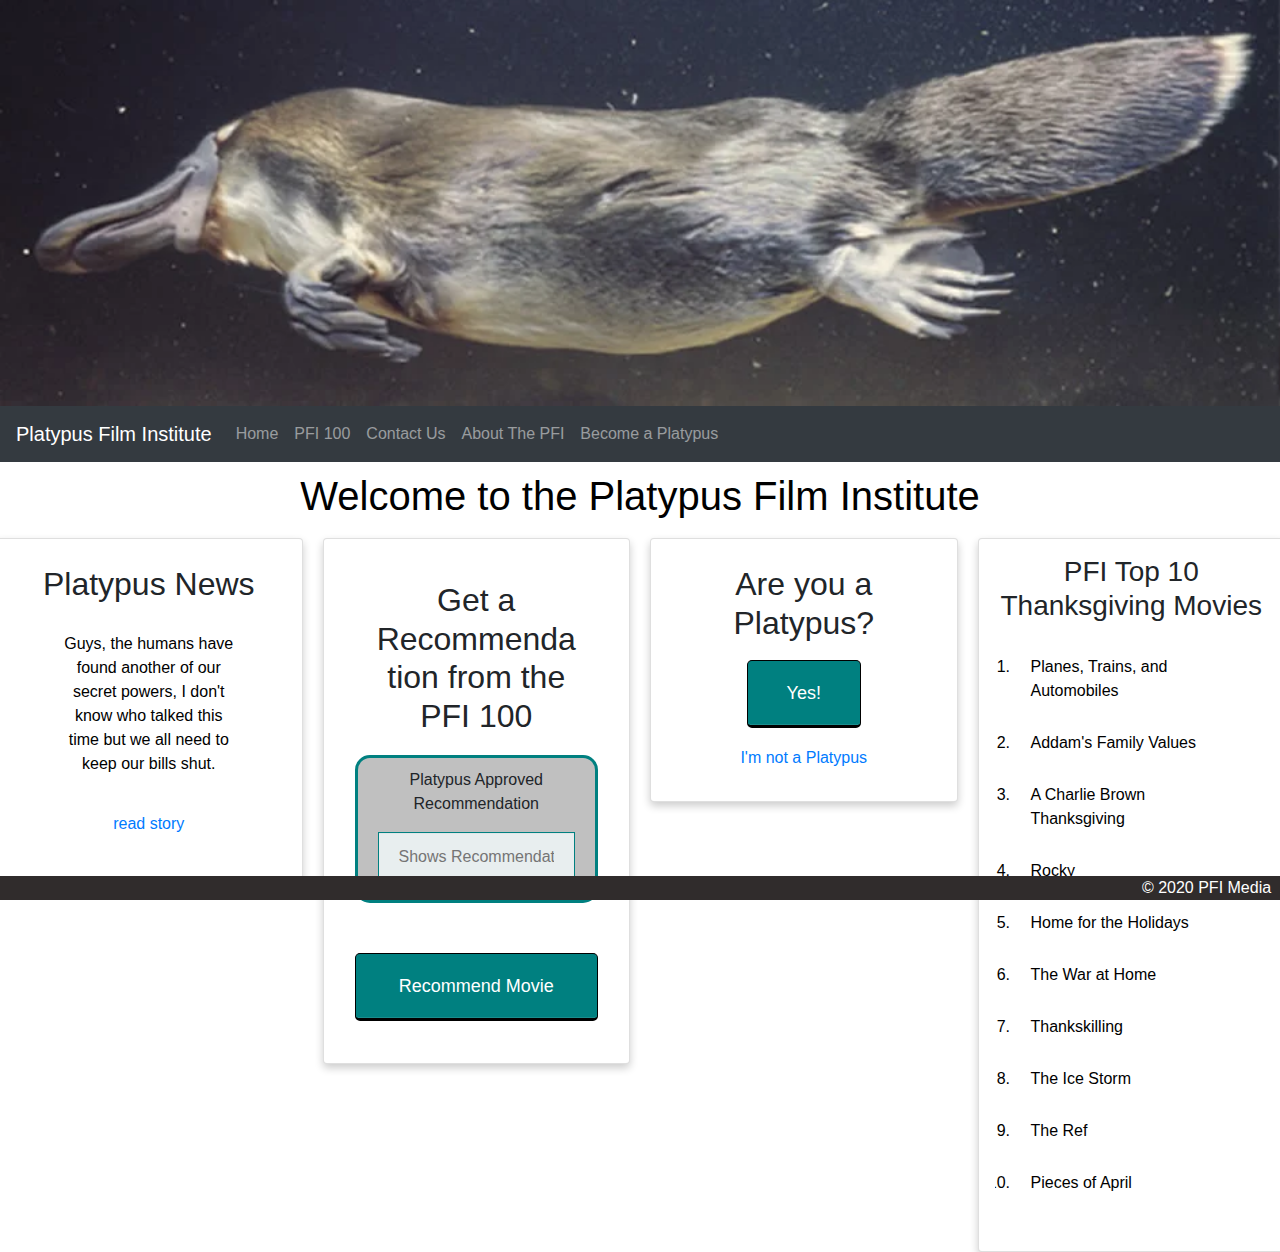
<file: index.html>
<!DOCTYPE html>
<html>
<head>
          <meta charset="utf-8">
          <meta name="viewport" content="width=device-width, initial-scale=1.0">
          <link rel="stylesheet" href="css/normalize.css">
          <link rel="stylesheet" href="css/main.css">
          <link rel="stylesheet" href="css/index.css">
          <link rel="stylesheet" href="https://maxcdn.bootstrapcdn.com/bootstrap/4.5.2/css/bootstrap.min.css">       
            <link rel="stylesheet" href="https://maxcdn.bootstrapcdn.com/bootstrap/4.5.2/css/bootstrap.min.css">
              <script src="https://ajax.googleapis.com/ajax/libs/jquery/3.5.1/jquery.min.js"></script>
              <script src="https://cdnjs.cloudflare.com/ajax/libs/popper.js/1.16.0/umd/popper.min.js"></script>
              <script src="https://maxcdn.bootstrapcdn.com/bootstrap/4.5.2/js/bootstrap.min.js"></script>
              <script src="main.jss"></script>
    </head>
</head>
<header>
        <div class="platypusHeader";> 
            <a href="default.asp"><img src="images\platypus-swimming.webp" alt="platypusImage" style="width:100%;height:100%;"></a>
         </div>
        <nav class="navbar navbar-expand-md bg-dark navbar-dark">
          <a class="navbar-brand" href="#">Platypus Film Institute</a>
          <button class="navbar-toggler" type="button" data-toggle="collapse" data-target="#collapsibleNavbar"><span class="navbar-toggler-icon"></span></button>
          <div class="collapse navbar-collapse" id="collapsibleNavbar">
            <ul class="navbar-nav">
              <li class="nav-item"><a class="nav-link" href="index.html">Home</a></li>
              <li class="nav-item"><a class="nav-link" href="pfilist.html">PFI 100</a></li>
              <li class="nav-item"><a class="nav-link" href="contact.html">Contact Us</a></li>
              <li class="nav-item"><a class="nav-link" href="about.html">About The PFI</a></li>
              <li class="nav-item"><a class="nav-link" href="signup.html">Become a Platypus</a></li>    
            </ul>
          </div>  
        </nav>
</header>   
<body>
<h1>Welcome to the Platypus Film Institute</h1>
<div class="row">
  <div class="column">
    <div class="card">
      <h2>Platypus News</h2>
      <p>Guys, the humans have found another of our secret powers, I don't know who talked this time but we all need to keep our bills shut.</p>
      <p><a href="https://news.sky.com/story/platypus-fur-glows-green-under-uv-light-scientists-discover-12122448">read story</a></p>
    </div>
  </div>
  <div class="column">
    <div class="card">
      <div class="container">
        <h2> Get a Recommendation from the PFI 100 </h2>
          <form id="myForm"><label for="Recommendation"> Platypus Approved Recommendation</label><input "randomMovie" type="text" id="randomMovie" placeholder="Shows Recommendation" disabled></form>
                 <button class="otherButtons" onclick="findMovie();" type="randomMovie" id="randomButton" >Recommend Movie</button>
      </div>
    </div>
  </div>
  <div class="column">
    <div class="card">
      <h2>Are you a Platypus?</h2>
      <div>
      <button class="otherButtons" id="signInbtn" onclick="document.getElementById('id01').style.display='block'" style="width:auto;">Yes!</button>
      </div>
        <h6><a href="signup.html">I'm not a Platypus</a></h6>
      <div id="id01" class="modal">
        <form class="modal-content animate" action="/action_page.php" method="post">
        <div class="imgcontainer">
          <span onclick="document.getElementById('id01').style.display='none'" class="close" title="Close Modal">&times;</span><img src="images\face.jpeg" alt="Avatar" class="avatar">
        </div>
          <div class="container"><label for="uname"><b>Platypus Name</b></label><input type="text" placeholder="Enter Username" name="uname" required>
            <label for="psw"><b>Password</b></label>
            <input type="password" placeholder="Enter Password" name="psw" required>
            <button type="submit">Login</button>
            <label><input type="checkbox" checked="checked" name="remember"> Remember this Platypus</label>
          </div>
          <div class="container" style="background-color:#f1f1f1">
            <button type="button" onclick="document.getElementById('id01').style.display='none'" class="cancelbtn">Cancel</button>
            <span class="psw">Forgot <a href="#">password?</a></span>
          </div>
        </div>
    </div>
  </div>
  <div class="column">
    <div class="card">
      <h3>PFI Top 10 Thanksgiving Movies</h3>
        <ol>
          <li>Planes, Trains, and Automobiles</li>
          <li>Addam's Family Values</li>
          <li>A Charlie Brown Thanksgiving</li>
          <li>Rocky</li>
          <li>Home for the Holidays</li>
          <li>The War at Home</li>
          <li>Thankskilling</li>
          <li>The Ice Storm</li>
          <li>The Ref</li>
          <li>Pieces of April</li>
        </ol>
    </div>
  
</div>
</body>
  <footer class="footer">
    &#169 2020 PFI Media &nbsp;
  </footer>
  </html>
</file>
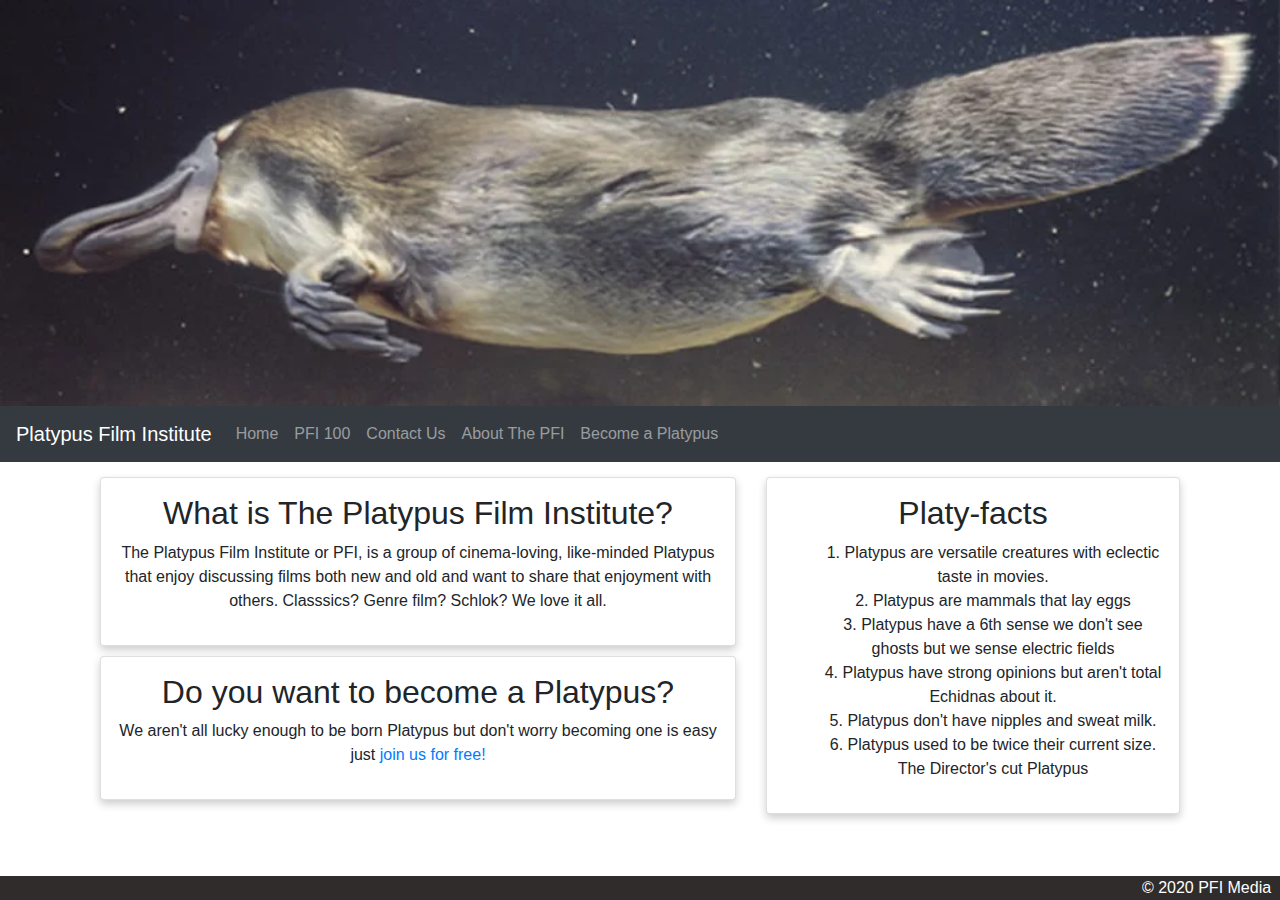
<file: about.html>
<!DOCTYPE html>
<html>
  <head>
      <meta charset="utf-8">
      <meta name="viewport" content="width=device-width, initial-scale=1.0">
      <link rel="stylesheet" href="css/normalize.css">
      <link href='http://fonts.googleapis.com/css?family=Nunito:400,300' rel='stylesheet' type='text/css'>
      <link rel="stylesheet" href="css/about.css">
      <link rel="stylesheet" href="https://maxcdn.bootstrapcdn.com/bootstrap/4.5.2/css/bootstrap.min.css">
      <script src="https://ajax.googleapis.com/ajax/libs/jquery/3.5.1/jquery.min.js"></script>
      <script src="https://cdnjs.cloudflare.com/ajax/libs/popper.js/1.16.0/umd/popper.min.js"></script>
      <script src="https://maxcdn.bootstrapcdn.com/bootstrap/4.5.2/js/bootstrap.min.js"></script>
  </head>
  <header>
    <div class="platypusHeader";><a href="default.asp"><img src="images\platypus-swimming.webp" alt="platypusImage" style="width:100%;height:100%;"></a></div>
    <nav class="navbar navbar-expand-md bg-dark navbar-dark"><a class="navbar-brand" href="#">Platypus Film Institute</a><button class="navbar-toggler" type="button" data-toggle="collapse" data-target="#collapsibleNavbar"><span class="navbar-toggler-icon"></span></button>
      <div class="collapse navbar-collapse" id="collapsibleNavbar">
        <ul class="navbar-nav">
          <li class="nav-item"><a class="nav-link" href="index.html">Home</a></li>
          <li class="nav-item"><a class="nav-link" href="pfilist.html">PFI 100</a></li>
          <li class="nav-item"><a class="nav-link" href="contact.html">Contact Us</a></li>
          <li class="nav-item"><a class="nav-link" href="about.html">About The PFI</a></li>
          <li class="nav-item"><a class="nav-link" href="signup.html">Become a Platypus</a></li>    
        </ul>
      </div>  
    </nav>
  </header>   
  <body>
    <div class="container">
     <div class="rowone">
      <div class="col middle">
        <div class="card"> 
          <h2>What is The Platypus Film Institute? </h2>
            <p>The Platypus Film Institute or PFI, is a group of cinema-loving, like-minded Platypus that enjoy discussing films both new and old and want to share that enjoyment with others. Classsics? Genre film? Schlok? We love it all.</p>
        </div>
      </div>
        <div class="col left">
          <div class="card"><h2>Do you want to become a Platypus?</h2>
           <p>We aren't all lucky enough to be born Platypus but don't worry becoming one is easy just <a href="signup.html">join us for free!</a></p>
          </div>
        </div>
     </div>
     <div class="rowtwo">
      <div class="col right">
       <div class="card">
        <h2>Platy-facts</h2>
          <ol>
            <li>Platypus are versatile creatures with eclectic taste in movies.</li>
            <li>Platypus are mammals that lay eggs</li>
            <li>Platypus have a 6th sense we don't see ghosts but we sense electric fields </li>
            <li>Platypus have strong opinions but aren't total Echidnas about it.</li>
            <li>Platypus don't have nipples and sweat milk.</li>
            <li>Platypus used to be twice their current size. The Director's cut Platypus</li>
          </ol>
      </div>
    </div>
   </div>
  </body>
  <footer class="footer">
      &#169 2020 PFI Media &nbsp;
  </footer>
</html>
</file>
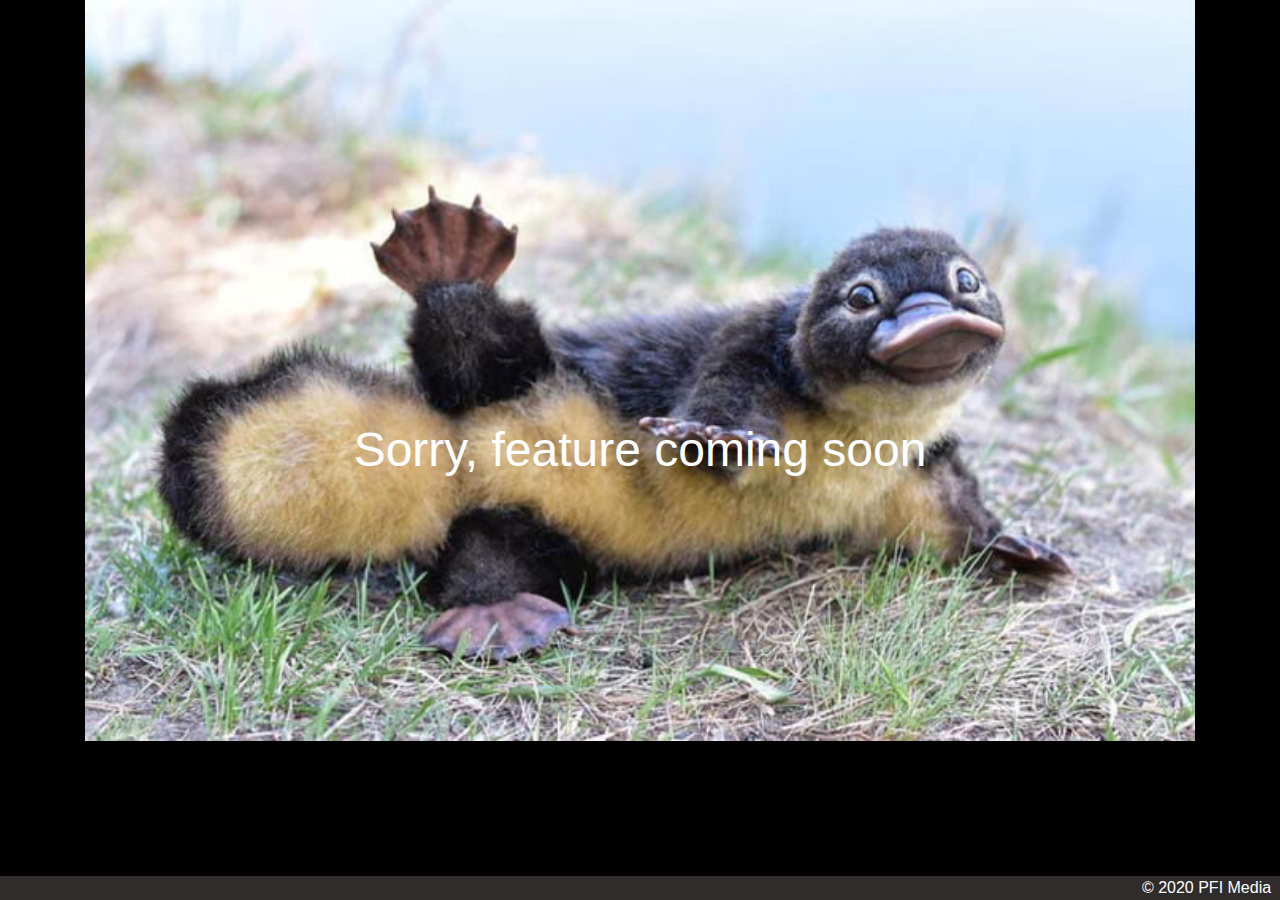
<file: comingsoon.html>
<!DOCTYPE html>
<html>
      <head>
          <meta charset="utf-8">
          <meta name="viewport" content="width=device-width, initial-scale=1.0">
          <link rel="stylesheet" href="css/normalize.css">
          <link href='http://fonts.googleapis.com/css?family=Nunito:400,300' rel='stylesheet' type='text/css'>

          <link rel="stylesheet" href="css/contact.css">
          <link rel="stylesheet" href="https://maxcdn.bootstrapcdn.com/bootstrap/4.5.2/css/bootstrap.min.css">
            <script src="https://ajax.googleapis.com/ajax/libs/jquery/3.5.1/jquery.min.js"></script>
            <script src="https://cdnjs.cloudflare.com/ajax/libs/popper.js/1.16.0/umd/popper.min.js"></script>
            <script src="https://maxcdn.bootstrapcdn.com/bootstrap/4.5.2/js/bootstrap.min.js"></script>
          </head>
          <body>
    
        </head>

<body>

       <div class="container">
        <img src="images\babyPlatypus1.jpg" alt="platypusImage" style="width:100%;height: 100%;">
        <div class="centered">Sorry, feature coming soon</div>

        </div>
    </body>


    <footer class="footer">
        &#169 2020 PFI Media &nbsp;
       </footer>


    <style>
        body{
            background-color: black;
            text-align: center;

        }
    

    .centered {
        position: absolute;
        top: 50%;
        left: 50%;
        width: 100%;
        transform: translate(-50%, -50%);
        font-size: 300%;
        color: white;
  }




  @media screen and (max-width: 600px) {
    .centered {
        position: absolute;
        top: 20%;
        left: 50%;
        width: 100%;
        transform: translate(-50%, -50%);
        font-size: 300%;
        color: white;
  }
  }

  @media screen and (min-width: 600px) {
    .centered {
        position: absolute;
        top: 20%;
        left: 50%;
        width: 100%;
        transform: translate(-50%, -50%);
        font-size: 300%;
        color: white;
  }
  }

  @media screen and (min-width: 750px) {
    .centered {
        position: absolute;
        top: 30%;
        left: 50%;
        width: 100%;
        transform: translate(-50%, -50%);
        font-size: 300%;
        color: white;
  }
  }

  @media screen and (min-width: 990px) {
    .centered {
        position: absolute;
        top: 40%;
        left: 50%;
        width: 100%;
        transform: translate(-50%, -50%);
        font-size: 300%;
        color: white;
    }}

  @media screen and (min-width: 1200px) {
    .centered {
        position: absolute;
        top: 50%;
        left: 50%;
        width: 100%;
        transform: translate(-50%, -50%);
        font-size: 300%;
        color: white;
  }
  }


    </style>
    <html>
</file>
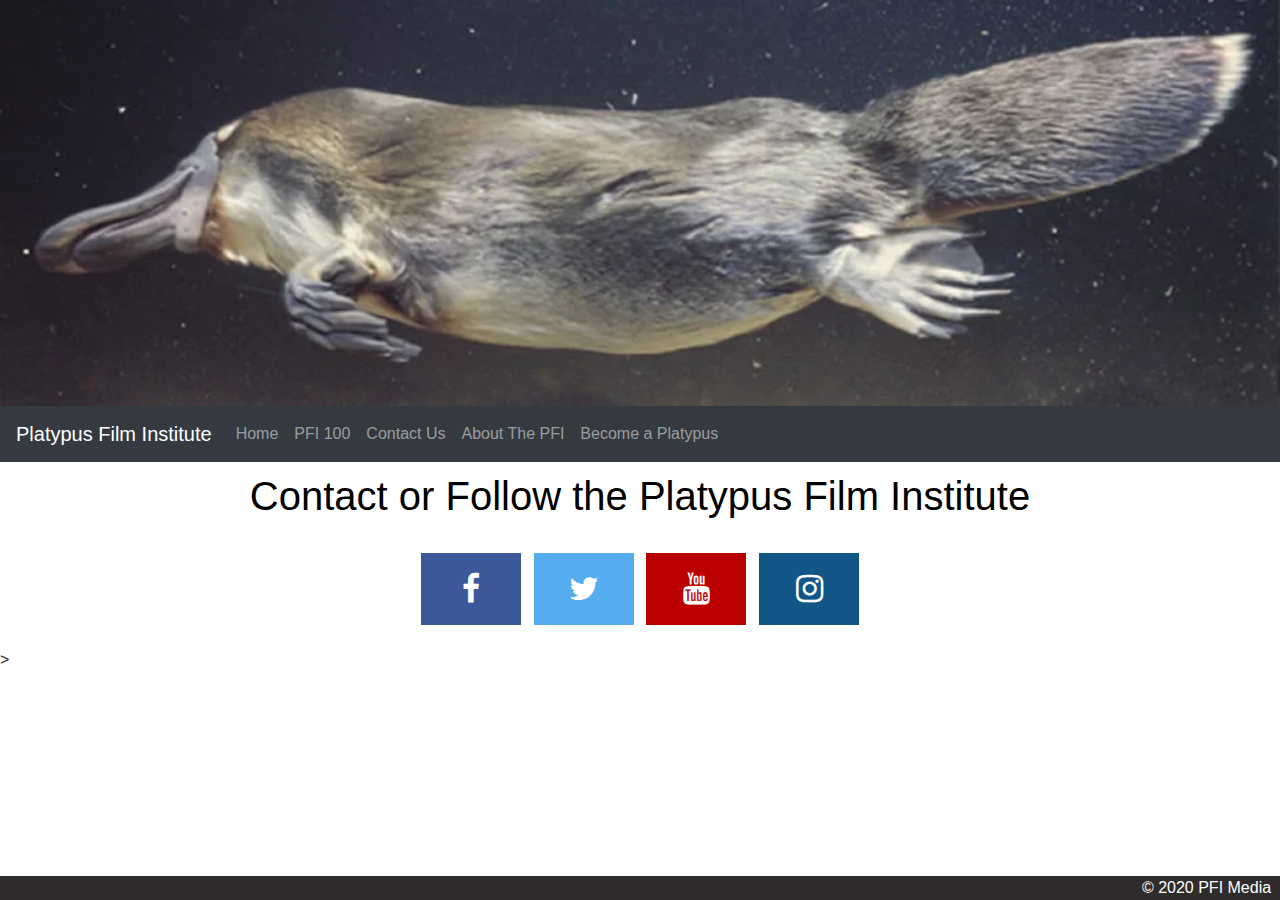
<file: contact.html>
<!DOCTYPE html>
<html>
  <head>
    <meta charset="utf-8">
    <meta name="viewport" content="width=device-width, initial-scale=1.0">
    <link rel="stylesheet" href="css/normalize.css">
    <link href='http://fonts.googleapis.com/css?family=Nunito:400,300' rel='stylesheet' type='text/css'>
    <link rel="stylesheet" href="css/contact.css">
    <link rel="stylesheet" href="https://maxcdn.bootstrapcdn.com/bootstrap/4.5.2/css/bootstrap.min.css">
    <script src="https://ajax.googleapis.com/ajax/libs/jquery/3.5.1/jquery.min.js"></script>
    <script src="https://cdnjs.cloudflare.com/ajax/libs/popper.js/1.16.0/umd/popper.min.js"></script>
    <script src="https://maxcdn.bootstrapcdn.com/bootstrap/4.5.2/js/bootstrap.min.js"></script>
    <link rel="stylesheet" href="https://cdnjs.cloudflare.com/ajax/libs/font-awesome/4.7.0/css/font-awesome.min.css">
  </head>
  <header>
    <div class="platypusHeader";><a href="default.asp"><img src="images\platypus-swimming.webp" alt="platypusImage" style="width:100%;height:100%;"></a></div>
    <nav class="navbar navbar-expand-md bg-dark navbar-dark">
      <a class="navbar-brand" href="#">Platypus Film Institute</a>
      <button class="navbar-toggler" type="button" data-toggle="collapse" data-target="#collapsibleNavbar"><span class="navbar-toggler-icon"></span></button>
      <div class="collapse navbar-collapse" id="collapsibleNavbar">
        <ul class="navbar-nav">
          <li class="nav-item"><a class="nav-link" href="index.html">Home</a></li>
          <li class="nav-item"><a class="nav-link" href="pfilist.html">PFI 100</a></li>
          <li class="nav-item"><a class="nav-link" href="contact.html">Contact Us</a></li>
          <li class="nav-item"><a class="nav-link" href="about.html">About The PFI</a></li>
          <li class="nav-item"><a class="nav-link" href="signup.html">Become a Platypus</a></li>    
        </ul>
      </div>  
    </nav>
  </header>   
  <body>
  <h1>Contact or Follow the Platypus Film Institute</h1>
  <h2>
    <!-- Add font awesome icons -->
    <a href="https://www.facebook.com" class="fa fa-facebook"></a>
    <a href="https://twitter.com" class="fa fa-twitter"></a>
    <a href="https://www.youtube.com" class="fa fa-youtube"></a>
    <a href="https://www.instagram.com" class="fa fa-instagram"></a>
  </h3>>
</body>
<footer class="footer">
  &#169 2020 PFI Media &nbsp;
</footer>
</html>
</file>
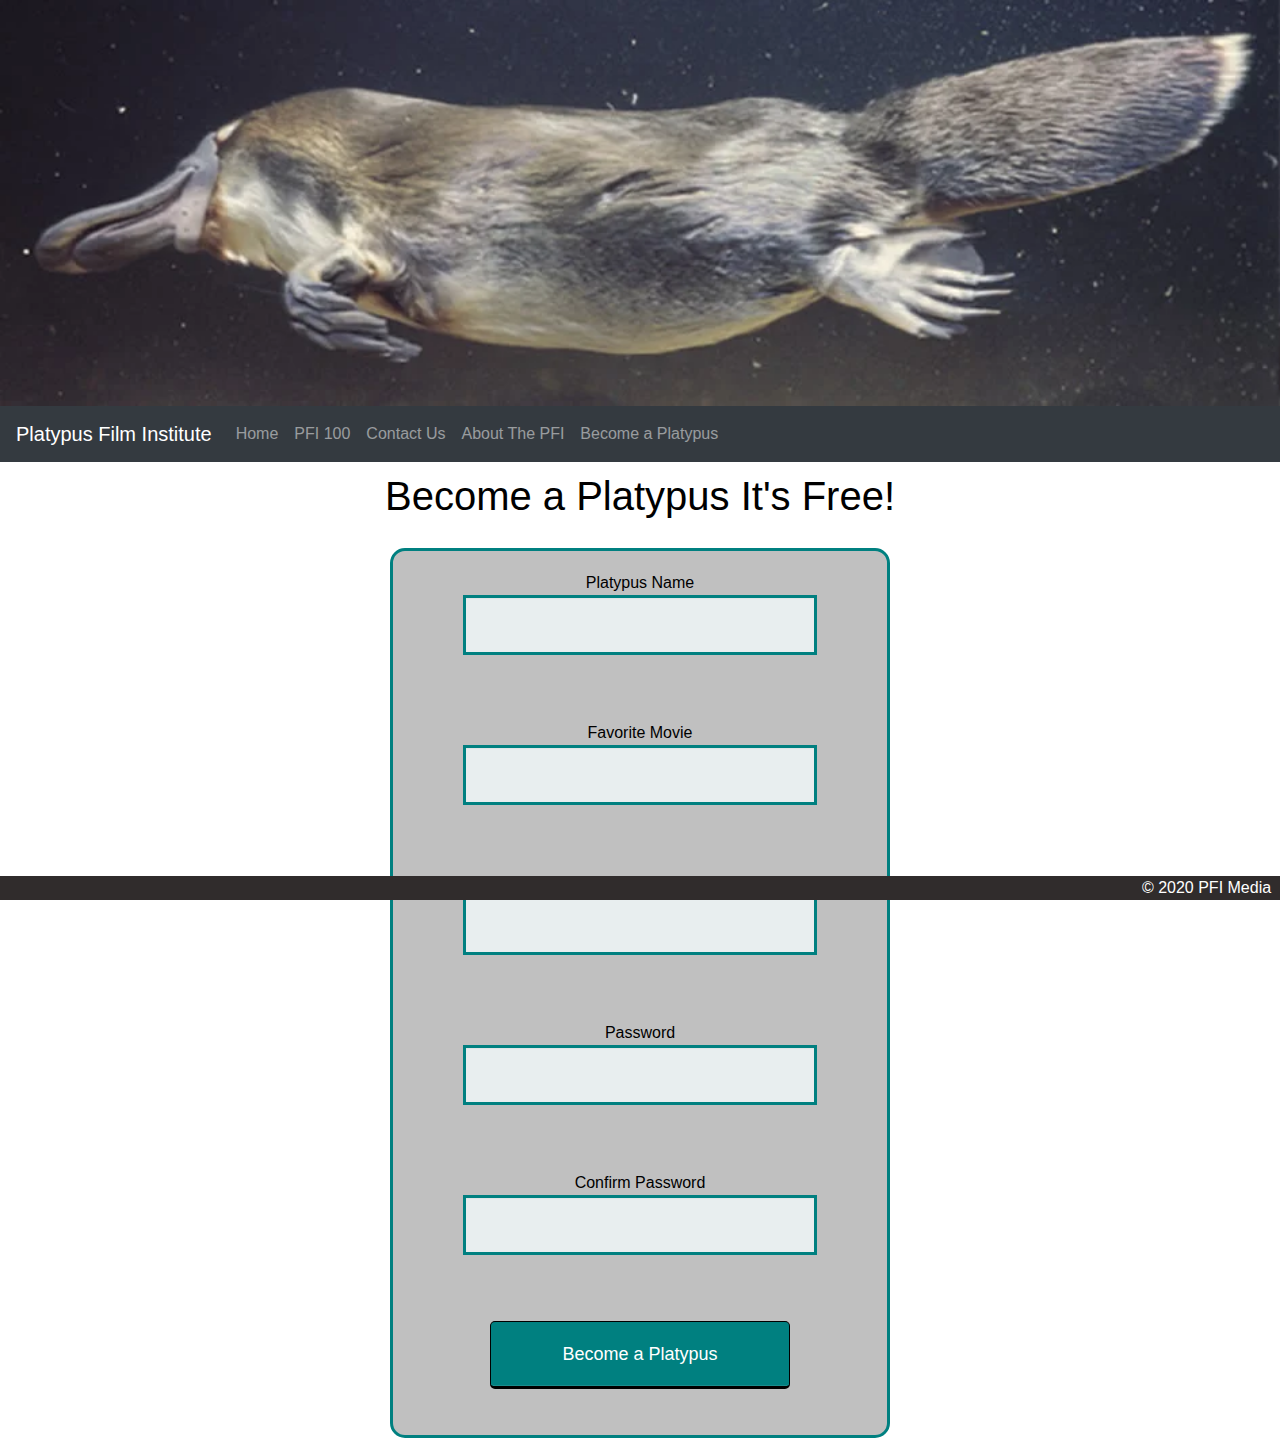
<file: signup.html>
<!DOCTYPE html>
<html>
  <head>
          <meta charset="utf-8">
          <meta name="viewport" content="width=device-width, initial-scale=1.0">
          <link rel="stylesheet" href="css/normalize.css">
          <link href='http://fonts.googleapis.com/css?family=Nunito:400,300' rel='stylesheet' type='text/css'>
          <link rel="stylesheet" href="css/main.css">

          <link rel="stylesheet" href="https://maxcdn.bootstrapcdn.com/bootstrap/4.5.2/css/bootstrap.min.css">
            <script src="https://ajax.googleapis.com/ajax/libs/jquery/3.5.1/jquery.min.js"></script>
            <script src="https://cdnjs.cloudflare.com/ajax/libs/popper.js/1.16.0/umd/popper.min.js"></script>
            <script src="https://maxcdn.bootstrapcdn.com/bootstrap/4.5.2/js/bootstrap.min.js"></script>
            <script src="main.jss"></script>
  </head>
  <header>
          <div class="platypusHeader";><a href="default.asp"><img src="images\platypus-swimming.webp" alt="platypusImage" style="width:100%;height:100%;"></a></div>
          <nav class="navbar navbar-expand-md bg-dark navbar-dark"><a class="navbar-brand" href="#">Platypus Film Institute</a>
            <button class="navbar-toggler" type="button" data-toggle="collapse" data-target="#collapsibleNavbar"><span class="navbar-toggler-icon"></span></button>
            <div class="collapse navbar-collapse" id="collapsibleNavbar">
              <ul class="navbar-nav">
                <li class="nav-item"><a class="nav-link" href="index.html">Home</a></li>
                <li class="nav-item"><a class="nav-link" href="pfilist.html">PFI 100</a></li>
                <li class="nav-item"><a class="nav-link" href="contact.html">Contact Us</a></li>
                <li class="nav-item"><a class="nav-link" href="about.html">About The PFI</a></li>
                <li class="nav-item"><a class="nav-link" href="signup.html">Become a Platypus</a></li>    
              </ul>
            </div>  
          </nav>
  </header>   
   <h1> Become a Platypus It's Free! </h1>

  <form class="signup" name="RegForm"  
        onsubmit="return formValidation()" method="post"> 
      <p>Platypus Name <input id="platypusName" type="text" 
                      size="65" name="Name" value=""/></p> 
    
      <p>Favorite Movie <input type="text" 
                         size="65" name="Favorite" /></p> 
    
      <p>E-mail Address <input type="text" 
                             size="65" name="EMail" /></p> 
    
      <p>Password <input type="text" 
                          size="65" name="Password" /></p> 
    
      <p>Confirm Password <input type="text" 
                           size="65" name="ConfirmPassword" /></p> 

         <p> <input class="otherButtons" type="submit" 
                 value="Become a Platypus" name="Submit" /> 
      </p> 

      <style>


      </style>
  </form> 
  </body>
  <footer class="footer">
    &#169 2020 PFI Media &nbsp;
  </footer>
</html>
</file>
<file: css/main.css>
*, *:before, *:after {
    -moz-box-sizing: border-box;
    -webkit-box-sizing: border-box;
    box-sizing: border-box;
  }


  
  /*-----------------------------------top 10 movie list--------------------------------------*/
  
    ol {
      margin: 0;
      padding: 0;
      overflow: hidden;
      max-width: 300px;
      margin: 10px auto;
      padding: 10px 20px;    
      border-radius: 8px;
    }
    
    
    ol li {
      color: black;
      text-align: left;
      padding: 14px 16px;
    }
      
  
/*--------------------------------------got rid of white space above navbar--------------*/
  .platypusHeader {
    margin: 0;
  }
  
  /*---------------------------------------footer--------------------------*/
  .footer {
    position: fixed;
    left: 0;
    bottom: 0;
    width: 100%;
    background-color: rgb(48, 44, 44);
    color: white;
    text-align: right;
  }
  
  
  body {
    font-family: 'Nunito', sans-serif;
    color: black;
    display: flex;
    flex-direction: column; 
    height: 100vh; 
    margin:0;
  }
  
  main {
    flex: 1 0 auto; 
  }
  
  
  div {
    text-align: center;
  }
  
  
  h1 {
    margin: 0 0 30px 0;
    text-align: center;
    max-width: 100%;
    margin: 10px auto;
    padding: 10px 20px;
    background: white;
    border-radius: 8px;
    color: black;
  }
  
  p {
    color: black;
    max-width: 1000px;
    margin: 10px auto;
    padding: 10px 50px;
    border-radius: 8px;
    text-align: center;
  }
  
  h2 {
    margin: 0 0 30px 0;
    text-align: center;
    max-width: 100%;
    margin: 10px auto;
    padding: 10px 20px;
    background: white;
    border-radius: 8px;
  }

  h6{
    margin: 0 0 30px 0;
    text-align: center;
    max-width: 100%;
    margin: 10px auto;
    padding: 10px 20px;
    background: white;
    border-radius: 8px;
  }
  
  p2 {
    color: orange;
    max-width: 300px;
    margin: 10px auto;
    padding: 10px 20px;
    background: black;
    border-radius: 8px;
    text-align: center;
  }

  /*-------------------------------------Forms & buttons Index & Become a Platypus pages----------------------*/
  
  form {
    max-width: 300px;
    margin: 10px auto;
    padding: 10px 20px;
    background: silver;
    border-radius: 15px;
    margin-bottom: 50px;
    border: solid;
    border-color: teal;
  }
  
    /*-------------------------------------Buttons Index & Become a Platypus pages----------------------*/
  

    .otherButtons {
      padding: 19px 39px 18px 39px;
      color: white;
      background-color: teal;
      font-size: 18px;
      text-align: center;
      font-style: normal;
      border-radius: 5px;
      width: 100%;
      max-width: 300px;
      border: 1px solid black;
      border-width: 1px 1px 3px;
      box-shadow: 0 -1px 0 rgba(255,255,255,0.1) inset;
      margin-bottom: 10px;
    }
  
  /*--------------------------input fields Random & Signup---------------------*/

  input[type="text"],
  input[type="password"],
  input[type="email"],
  input[type="favorite"],
  input[type="randomMovie"],
  textarea, 
  select {
    background: white;
    border: solid;
    border-color: teal;
    font-size: 16px;
    height: auto;
    margin: 0;
    outline: 0;
    padding: 15px;
    width: 100%;
    background-color: #e8eeef;
    color: black;
    box-shadow: 0 1px 0 rgba(0,0,0,0.03) inset;
    margin-bottom: 30px;
  }
  
  
  select {
    padding: 6px;
    height: 32px;
    border-radius: 2px;
  }
  


  .signup {
    background-color: silver;
    color: black;
    max-width: 300px;
  }
    
    
    
    .centered {
      position: absolute;
      top: 50%;
      left: 50%;
      height: 100%;
      width: 100%;
      transform: translate(-50%, -50%);
      font-size: 300%;
      color: limegreen;
    }
    
    /*---------------------------signup form----------------------*/
    @media screen and (min-width: 500px) {
    .signup {
      background-color: silver;
      color: black;
      max-width: 500px;
    }
</file>
<file: css/index.css>
* {
  box-sizing: border-box;
}

/*------------------------------------------cards----------------------------------*/
body {
  font-family: Arial, Helvetica, sans-serif;
}

/* Float four columns side by side */
.column {
  float: left;
  width: 25%;
  padding: 0 10px;
}

/* Remove extra left and right margins, due to padding */
.row {margin: 0 -5px;}

/* Clear floats after the columns */
.row:after {
  content: "";
  display: table;
  clear: both;
}



/* Style the counter cards */
.card {
  box-shadow: 0 4px 8px 0 rgba(0, 0, 0, 0.2);
  padding: 16px;
  text-align: center;
  background-color: #f1f1f1;
}


/*----------------------------------- Center the image and position the close button----------------------------------- */
.imgcontainer {
    text-align: center;
    margin: 24px 0 12px 0;
    position: relative;
  }
  
  img.avatar {
    width: 80%;
    border-radius: 50%;
  }
  
  .container {
    padding: 16px;
  }
  
  span.psw {
    float: right;
    padding-top: 16px;
  }
  
  /*----------------------------------- The Modal (background)----------------------------------- */
  .modal {
    display: none; /*----------------------------------- Hidden by default----------------------------------- */
    position: fixed; /*----------------------------------- Stay in place----------------------------------- */
    z-index: 1; /*----------------------------------- Sit on top----------------------------------- */
    left: 0;
    top: 0;
    width: 100%; 
    height: 100%; 
    overflow: auto; 
    background-color: rgb(0,0,0); 
    background-color: rgba(0,0,0,0.4); 
    padding-top: 60px;
  }
  
  /*----------------------------------- Modal Content/Box----------------------------------- */
  .modal-content {
    background-color: grey;
    margin: 5% auto 15% auto; /*----------------------------------- centered----------------------------------- */
    border: 1px solid teal;
    width: 80%;   }
  
  /*----------------------------------- The Close Button (x)----------------------------------- */
  .close {
    position: absolute;
    right: 25px;
    top: 0;
    color: #000;
    font-size: 35px;
    font-weight: bold;
  }
  
  .close:hover,
  .close:focus {
    color: orange;
    cursor: pointer;
  }
  

/*-----------------------------------   sign in form        ----------------------------------- */
 
body {font-family: Arial, Helvetica, sans-serif;}

/*----------------------------------- Full-width input fields----------------------------------- */
input[type=text], input[type=password] {
  width: 100%;
  padding: 12px 20px;
  margin: 8px 0;
  display: inline-block;
  border: 1px solid teal;
  box-sizing: border-box;
}




/*----------------------------------- Extra styles for the cancel button----------------------------------- */
.cancelbtn {
  width: auto;
  padding: 10px 18px;
  background-color: orange;
}


    /*----------------------------------- Add Zoom Animation----------------------------------- */
    .animate {
        -webkit-animation: animatezoom 0.6s;
        animation: animatezoom 0.6s
      }
      
      @-webkit-keyframes animatezoom {
        from {-webkit-transform: scale(0)} 
        to {-webkit-transform: scale(1)}
      }
        
      @keyframes animatezoom {
        from {transform: scale(0)} 
        to {transform: scale(1)}
      }
      
      
      /*----------------------------------- Change styles for span and cancel button on extra small screens----------------------------------- */
      @media screen and (max-width: 300px) {
        span.psw {
           display: block;
           float: none;
        }
        .cancelbtn {
           width: 100%;
        }
      }

      /*-------------------------------------------------- Responsive columns ----------------------------------------------------------*/
@media screen and (max-width: 600px) {
  .column {
    width: 100%;
    display: block;
    margin-bottom: 20px;
  }
}
</file>
<file: css/about.css>
ol {
    list-style-position: inside;
    display: inline;
    overflow: auto;

    }

h2{
  text-align: center;
  
}


    /*----------------------------------------Columns----------------------------*/
     .container {
     width: 100%;
     max-width: 1140px;
     margin: 15px auto;
     }
     .col, .rowone, .rowtwo {
      width: 100%;
      }
      .middle {
      float: left
      }
      .left {
      float: right
      }
      .rowtwo {
      float: left
      }

    /* -------------------------------Style the counter cards-------------------- */
    .card {
      box-shadow: 0 4px 8px 0 rgba(0, 0, 0, 0.2);
      padding: 16px;
      text-align: center;
      background-color: #f1f1f1;
    }
     

       /*---------------------------------------footer--------------------------*/
  .footer {
    position: fixed;
    left: 0;
    bottom: 0;
    width: 100%;
    background-color: rgb(48, 44, 44);
    color: white;
    text-align: right;
  }


  /*-------------------------media Queries----------------------------------*/
  
 /*---------------------------columns-------------------------------------*/    

    
    @media (min-width: 1000px) {
    .col {
    margin-bottom: 10px
    }
    .rowone {
    width: 60%;
    float: left;
    }
    .rowtwo {
    width: 40%;
    float: right;
    }
    .middle {
    float: right;
    width: 66.6%;
    background: white;
    }
    .left {
    float: left;
    width: 32%;
    background: white;
    }
    .right {
    float: left;
    width: 100%;
    background: white;
    margin-bottom: 30px;;
    }
  }
</file>
<file: css/contact.css>
h1 {
    margin: 0 0 30px 0;
    text-align: center;
  }


  .footer {
    position: fixed;
    left: 0;
    bottom: 0;
    width: 100%;
    background-color: rgb(48, 44, 44);
    color: white;
    text-align: right;
  } 
 
 /*contact page icons*/
 .fa {
  padding: 20px;
  font-size: 3000px;
  width: 100px;
  text-align: center;
  text-decoration: none;
  margin: 5px 2px;

}

.fa:hover {
      opacity: 0.7;
  }
  
  .fa-facebook {
    background: #3B5998;
    color: white;
  }
  
  .fa-twitter {
    background: #55ACEE;
    color: white;
  }
            
  .fa-youtube {
    background: #bb0000;
    color: white;
  }
  
  .fa-instagram {
    background: #125688;
    color: white;
  }
  
  h2 {
    margin: 0 0 30px 0;
    text-align: center;
    max-width: 100%;
    margin: 10px auto;
    padding: 10px 20px;
    border-radius: 8px;
    background: white;
}



/* Media Queries  */

/* small devices */
@media only screen and (max-width: 300px) {
    h1 {
    margin: 0 0 30px 0;
    text-align: center;
    max-width: 100px;
    margin: 10px auto;
    padding: 10px 20px;
    background: white;
    border-radius: 8px;
    font-size: 5px;
    }
}




/* -------------------------------------medium devices  */

@media only screen and (min-width: 900px) {
    h1 {
        margin: 0 0 30px 0;
        text-align: center;
        max-width: 100%;
        margin: 10px auto;
        padding: 10px 20px;
        background: white;
        border-radius: 8px;
        font-size: 10px;
        color: black;
    }
    }
    
@media only screen and (min-width: 900px) {
        h2 {
            margin: 0 0 30px 0;
            text-align: center;
            max-width: 100%;
            margin: 10px auto;
            padding: 10px 20px;
            border-radius: 8px;
            background: white;
    }
}


/*---------------------------------------- large devices  */

@media only screen and (min-width: 1200px) {
    h1 {
        margin: 0 0 30px 0;
        text-align: center;
        max-width: 100%;
        margin: 10px auto;
        padding: 10px 20px;
        background: white;
        border-radius: 8px;
        font-size: 10px;
        color: black;
    }
    }
    
@media only screen and (min-width: 1200px) {
        h2 {
            margin: 0 0 30px 0;
            text-align: center;
            max-width: 100%;
            margin: 10px auto;
            padding: 10px 20px;
            border-radius: 8px;
            background: white;
    }
}
</file>
